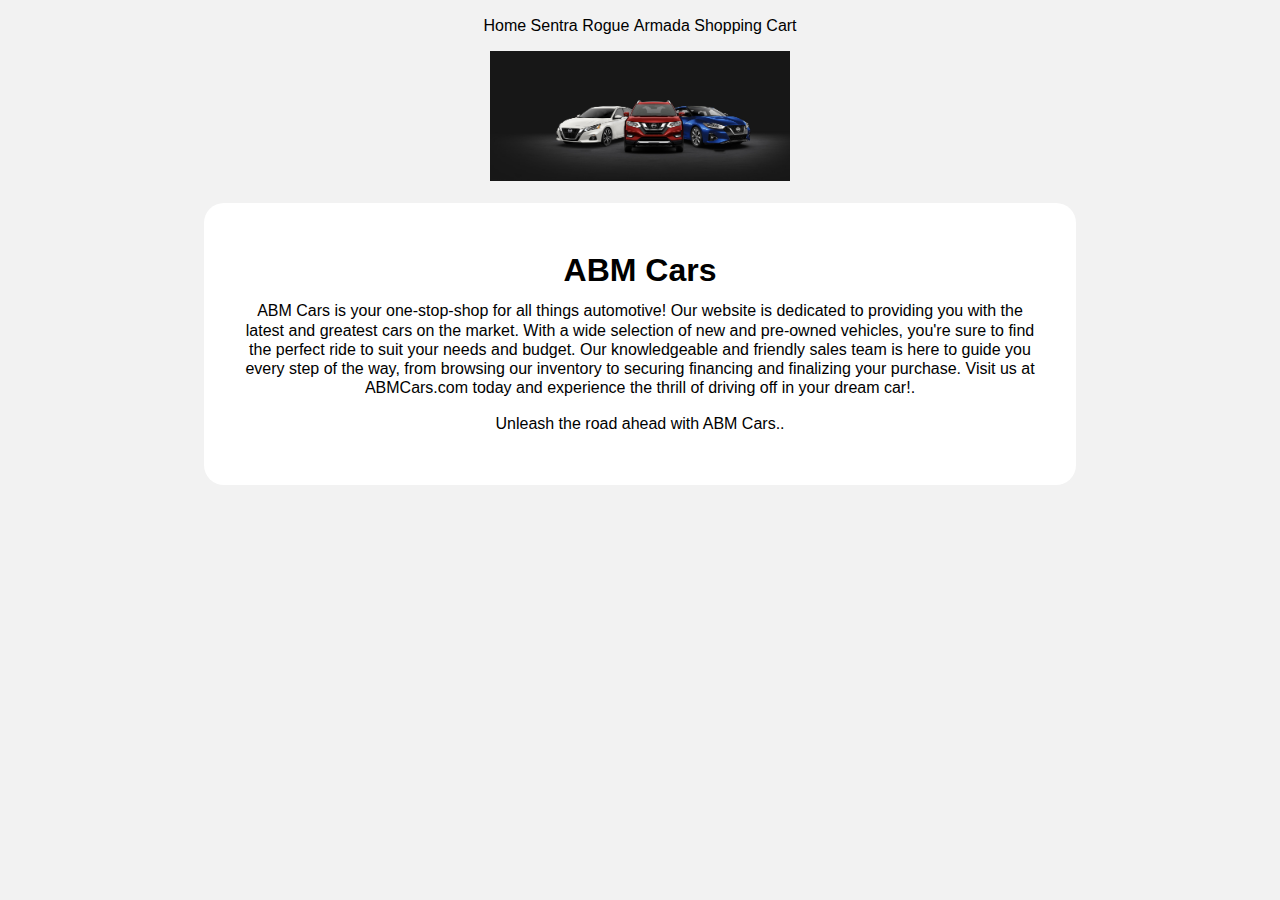
<file: index.html>
<!DOCTYPE html>
<html lang="en">
<head>
<meta charset="UTF-8">
<title>ABM Cars</title>
<meta name="viewport" content="width=device-width,initial-scale=1">
<link rel="stylesheet" href="main.css">
<style>
</style>
<script src=""></script>
</head>
<body>
<nav>
  <ul>
    <li><a href="index.html">Home</a></li>
    <li><a href="product1.html">Sentra</a></li>
    <li><a href="product2.html">Rogue</a></li>
    <li><a href="product3.html">Armada</a></li>
	<li><a href="cart.html">Shopping Cart</a></li>
  </ul>
</nav>
<img src="cars.jpg" alt="Cars presented" style="width:100%">

<div class="">
 <h1>ABM Cars</h1>
 <p>ABM Cars is your one-stop-shop for all things automotive! Our website is dedicated to providing you with the latest and greatest cars on the market. With a wide selection of new and pre-owned vehicles, you're sure to find the perfect ride to suit your needs and budget. Our knowledgeable and friendly sales team is here to guide you every step of the way, from browsing our inventory to securing financing and finalizing your purchase.
   Visit us at ABMCars.com today and experience the thrill of driving off in your dream car!.</p>
 <p>Unleash the road ahead with ABM Cars..</p>
</div>

</body>
</html>
</file>
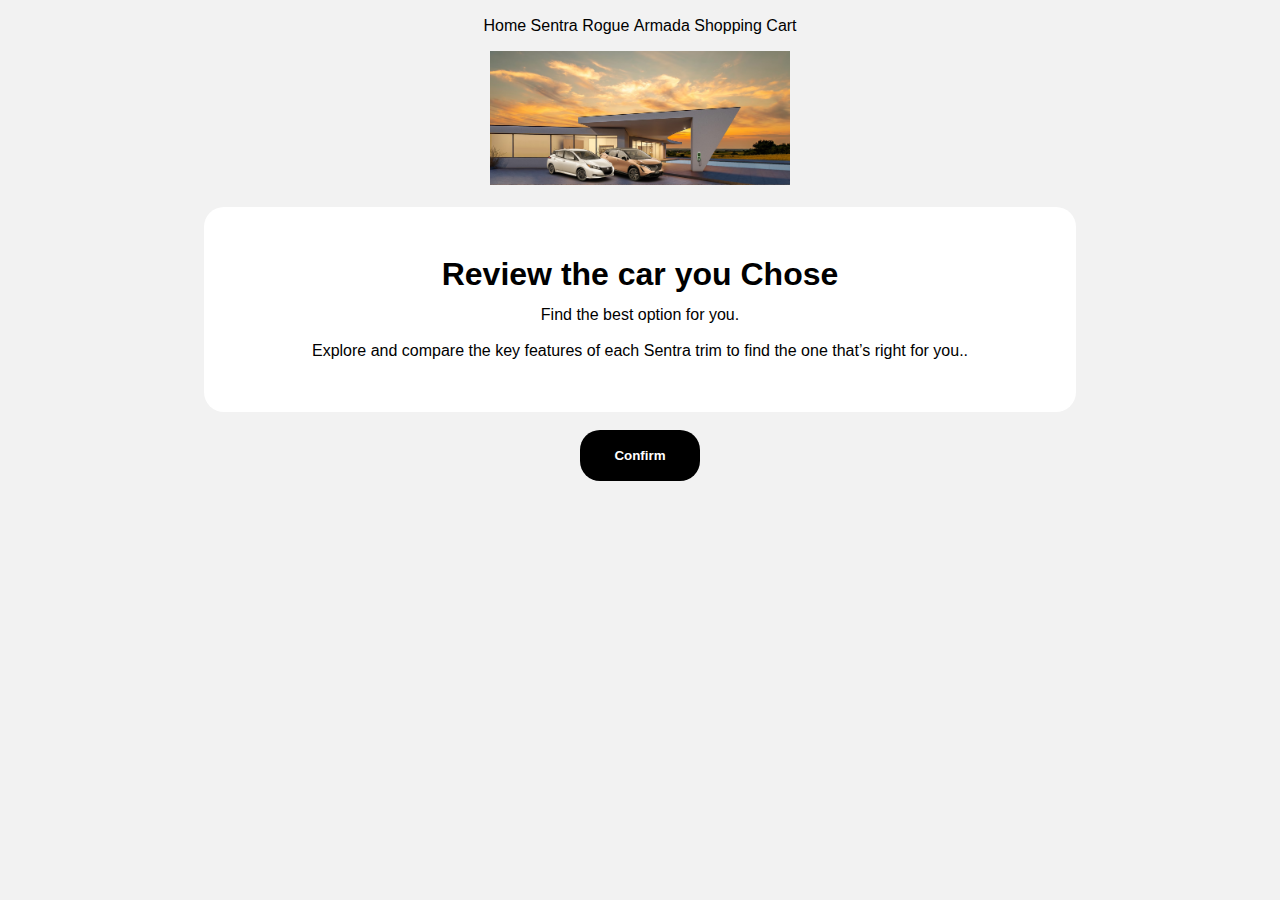
<file: cart.html>
<!DOCTYPE html>
<html lang="en">
<head>
<meta charset="UTF-8">
<title>Shopping Cart</title>
<meta name="viewport" content="width=device-width,initial-scale=1">
<link rel="stylesheet" href="main.css">
<style>
</style>
<script src=""></script>
</head>
<body>
<nav>
  <ul>
    <li><a href="index.html">Home</a></li>
    <li><a href="product1.html">Sentra</a></li>
    <li><a href="product2.html">Rogue</a></li>
    <li><a href="product3.html">Armada</a></li>
	  <li><a href="cart.html">Shopping Cart</a></li>
  </ul>
</nav>
<img src="carsR.avif" alt="Cars presented" style="width:100%">

<div class="">
 <h1>Review the car you Chose</h1>
 <p>Find the best option for you.</p>
 <p>Explore and compare the key features of each Sentra trim to find the one that’s right for you..</p>
</div>

<input id="btnConfirm" type="button" value="Confirm">

</body>
</html>
</file>
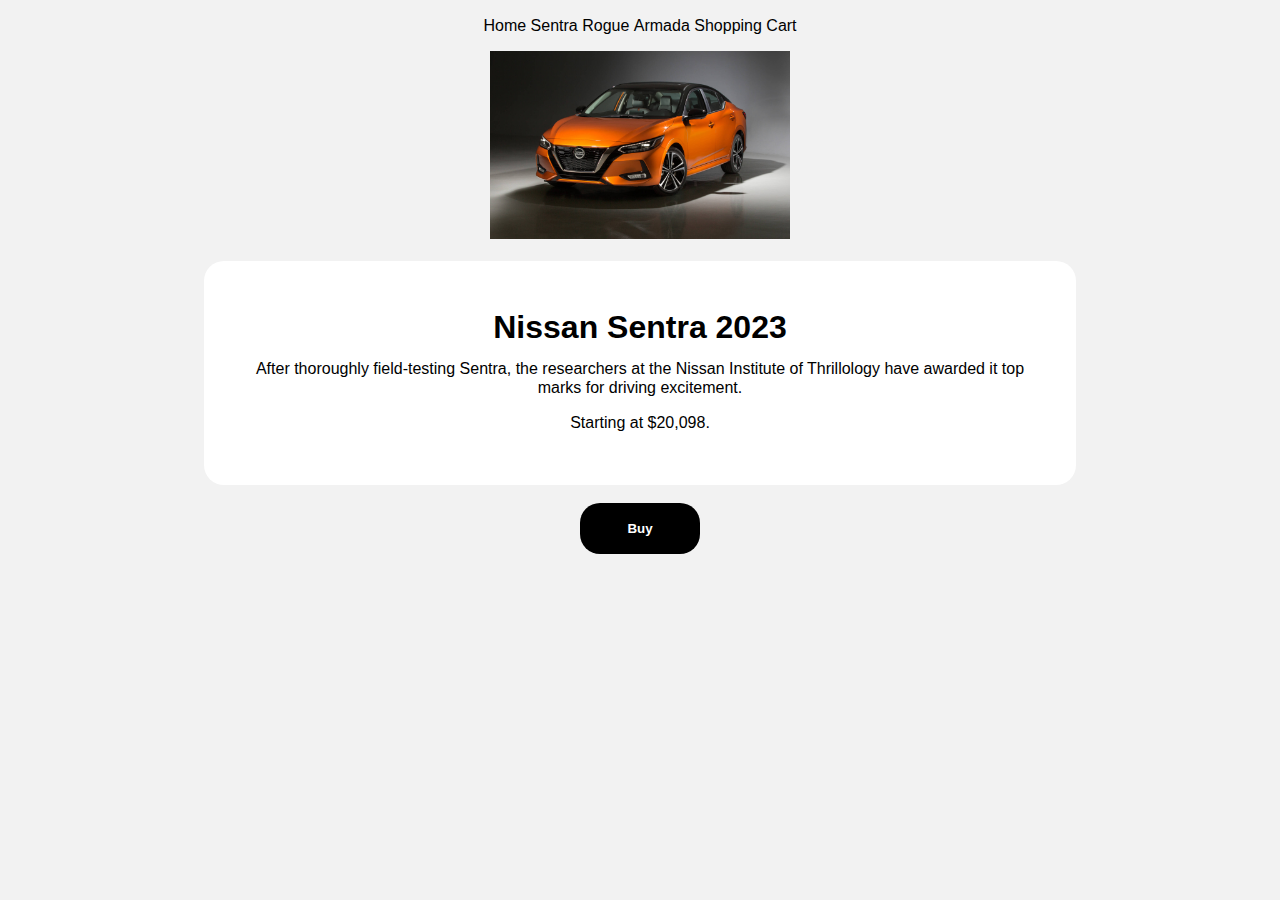
<file: product1.html>
<!DOCTYPE html>
<html lang="en">
<head>
<meta charset="UTF-8">
<title>Nissan Sentra</title>
<meta name="viewport" content="width=device-width,initial-scale=1">
<link rel="stylesheet" href="main.css">
<style>
</style>
<script src=""></script>
</head>
<body>
<nav>
  <ul>
    <li><a href="index.html">Home</a></li>
    <li><a href="product1.html">Sentra</a></li>
    <li><a href="product2.html">Rogue</a></li>
    <li><a href="product3.html">Armada</a></li>
	<li><a href="cart.html">Shopping Cart</a></li>
  </ul>
</nav>
<img src="403054-2023-nissan-sentra.jpg" alt="Image of a Nissan Sentra color orange" style="width:100%">

<div class="">
 <h1>Nissan Sentra 2023</h1>
 <p>After thoroughly field-testing Sentra, the researchers at the Nissan 
  Institute of Thrillology have awarded it top marks for driving excitement.</p>
 <p>Starting at $20,098.</p>
</div>

<a href="cart.html"><input id="btnBuy" type="button" value="Buy"></a>

</body>
</html>
</file>
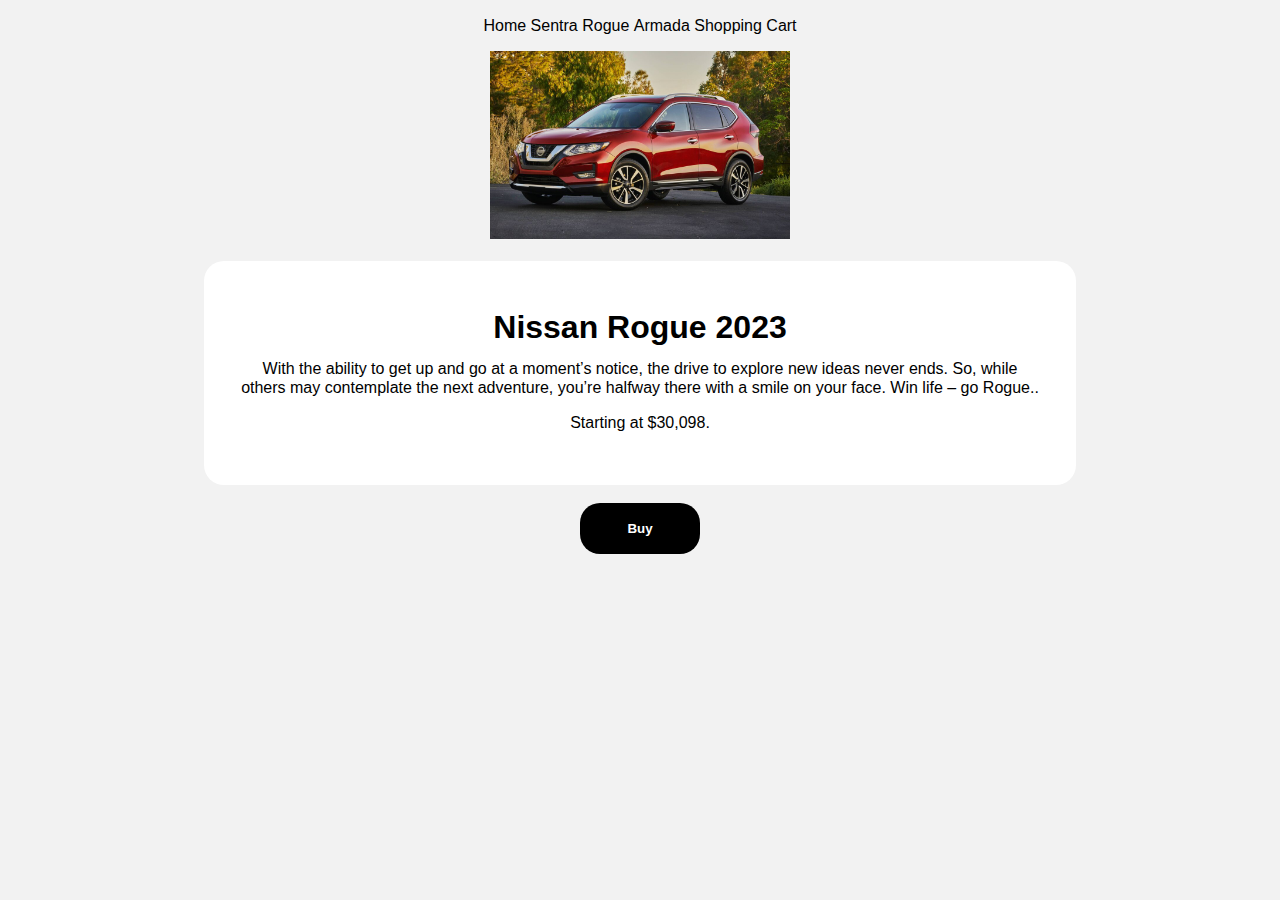
<file: product2.html>
<!DOCTYPE html>
<html lang="en">
<head>
<meta charset="UTF-8">
<title>Nissan Rogue</title>
<meta name="viewport" content="width=device-width,initial-scale=1">
<link rel="stylesheet" href="main.css">
<style>
</style>
<script src=""></script>
</head>
<body>
<nav>
  <ul>
    <li><a href="index.html">Home</a></li>
    <li><a href="product1.html">Sentra</a></li>
    <li><a href="product2.html">Rogue</a></li>
    <li><a href="product3.html">Armada</a></li>
	<li><a href="cart.html">Shopping Cart</a></li>
  </ul>
</nav>
<img src="402168-2020-nissan-rogue.jpg" alt="Image of a nissan Rogue color red" style="width:100%">

<div class="">
 <h1>Nissan Rogue 2023</h1>
 <p>With the ability to get up and go at a moment’s notice, the drive to explore new ideas never ends. 
  So, while others may contemplate the next adventure, you’re halfway there with a smile on your face. Win life – go Rogue..</p>
 <p>Starting at $30,098.</p>
</div>

<a href="cart.html"><input id="btnBuy" type="button" value="Buy"></a>

</body>
</html>
</file>
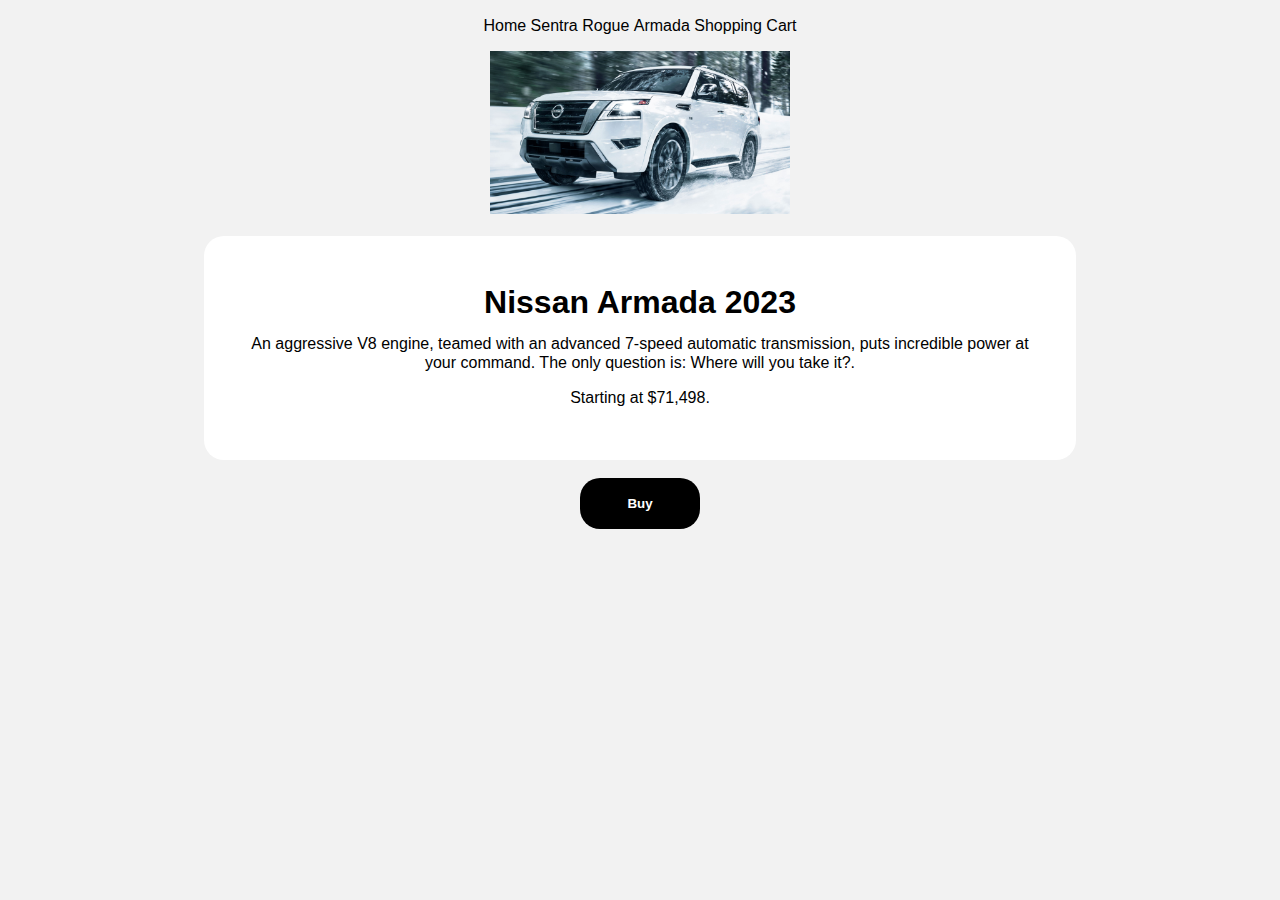
<file: product3.html>
<!DOCTYPE html>
<html lang="en">
<head>
<meta charset="UTF-8">
<title>Nissan Armada</title>
<meta name="viewport" content="width=device-width,initial-scale=1">
<link rel="stylesheet" href="main.css">
<style>
</style>
<script src=""></script>
</head>
<body>
<nav>
  <ul>
    <li><a href="index.html">Home</a></li>
    <li><a href="product1.html">Sentra</a></li>
    <li><a href="product2.html">Rogue</a></li>
    <li><a href="product3.html">Armada</a></li>
	<li><a href="cart.html">Shopping Cart</a></li>
  </ul>
</nav>
<img src="2022-Nissan-Armada.jpg" alt="Image of a Nissan Armada color white" style="width:100%">

<div class="">
 <h1>Nissan Armada 2023</h1>
 <p>An aggressive V8 engine, teamed with
   an advanced 7-speed automatic transmission, puts incredible power at your command. The only question is: Where will you take it?.</p>
 <p>Starting at $71,498.</p>
</div>

<a href="cart.html"><input id="btnBuy" type="button" value="Buy"></a>

</body>
</html>
</file>
<file: main.css>
/* Testing */
/* Now it works */

div {
	
	width: 800px;
	height: auto;
	margin-right: auto !important;
	margin-left: auto !important;
	background: white;
	border-radius: 20px;
	padding: 4vh;
	margin: 2vh;
	
}

body img {
	
	max-width: 300px !important;
	margin-right: auto !important;
	margin-left: auto !important;
	text-align: center !important;
		
}

body {
	
	background: #f2f2f2;
	font-family: "Open Sans", Helvetica, Arial;
	font-size: 1em;
	line-height: 1.2em;
	text-align: center !important;
	
}

ul {
	
	list-style-type: none;
	padding-left: 0;
	padding-right: 0;
	
}

li {
	
	display: inline;
	font-weight: 600;
	
}

li:hover {
	
	font-weight: 700;
	
}

input {
	
	background: black;
	color: white;
	font-weight: bold;
	border-radius: 20px;
	padding-top: 2vh;
	padding-bottom: 2vh;
	width: 120px;
	border: none;
}

a {
	
	text-decoration: none;
	color: black;
	font-weight: 400 !important;
	transition: font-weight, .8s;
	
}

a:hover {
	
	font-weight: 700 !important;
	transition: font-weight, .8s;
	
}
</file>
